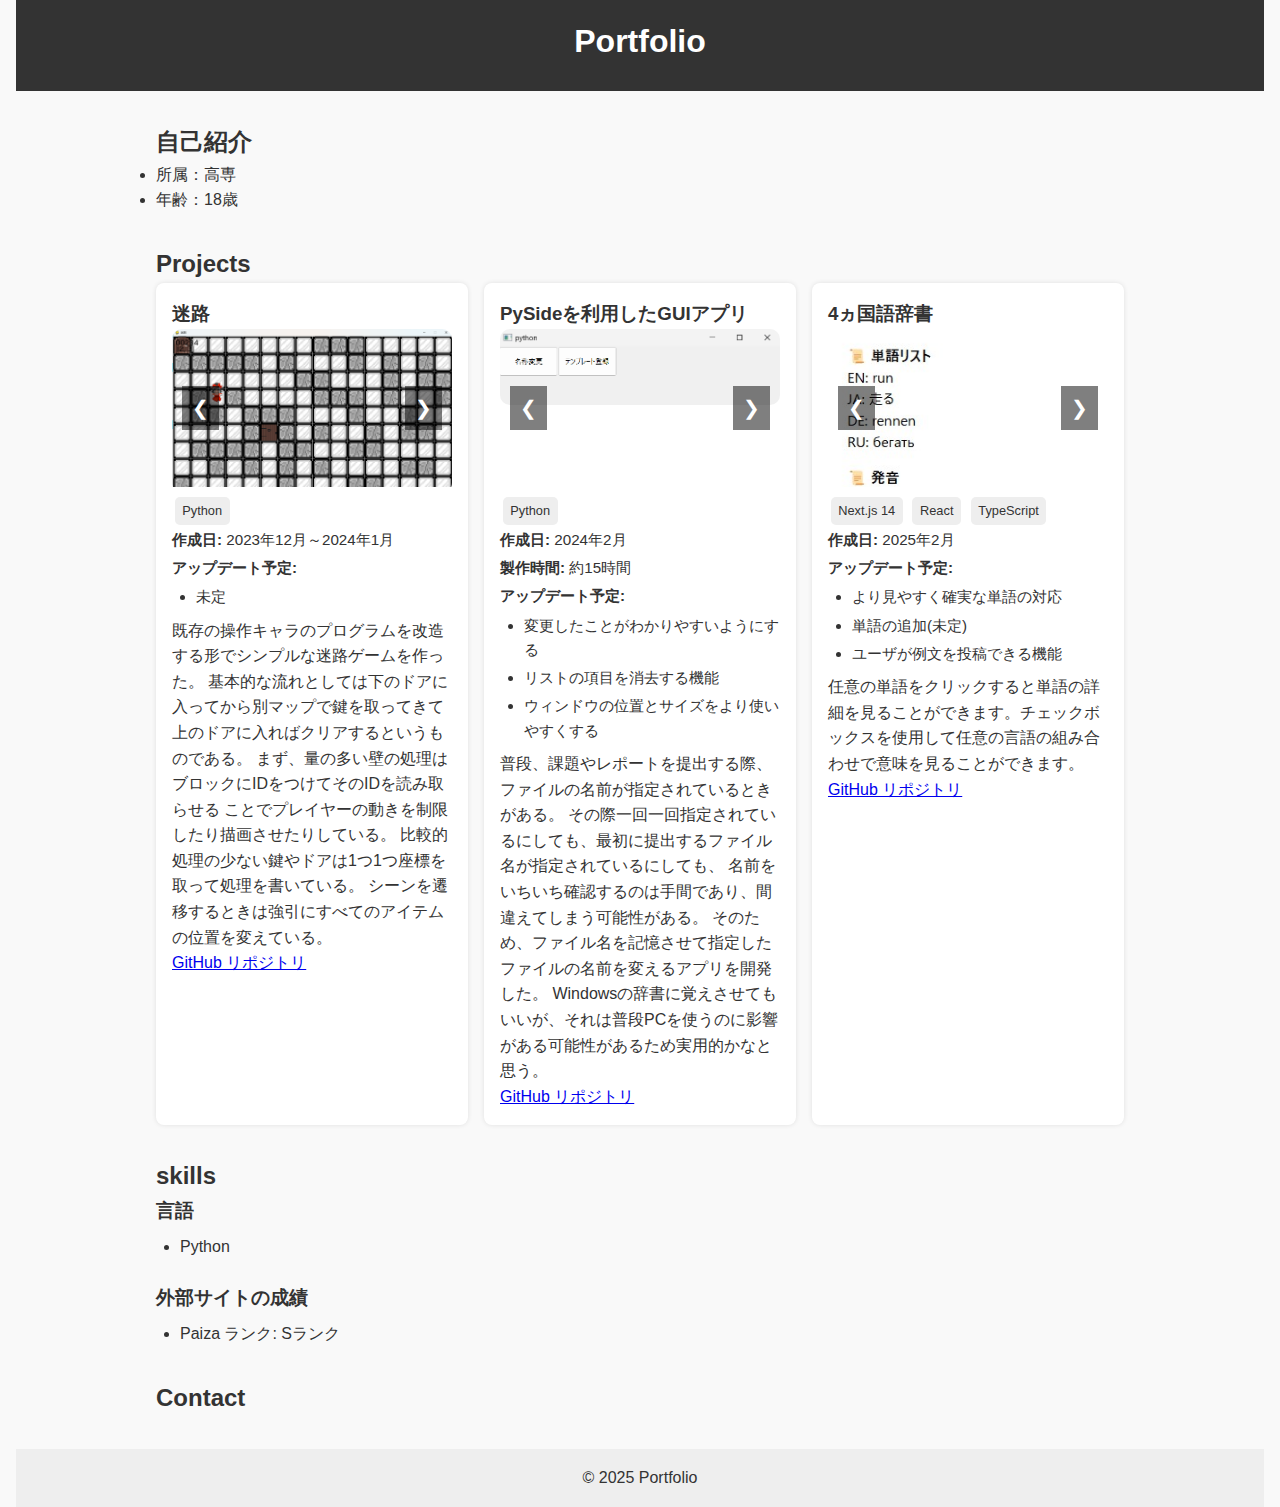
<file: index.html>
<!DOCTYPE html>
<html lang = "ja">
<head>
    <meta charset = "UTF-8"/>
    <meta name="viewport" content="width=device-width, initial-scale=1.0"/>
    <title>Portfolio</title>
    <link rel = "stylesheet" href = "style.css" />
</head>

<script src="script.js"></script>

<body>
    <header>
        <h1>Portfolio</h1>
        <nav>
            <ul>
                <li><a href = "#about"></a></li>
                <li><a href = "#projects"></a></li>
                <li><a href = "contact"></a></li>
            </ul>
        </nav>
    </header>

    <main>
        <section id = "about">
            <h2>自己紹介</h2>
            <p>
                <li>所属：高専</li>
                <li>年齢：18歳</li>
            </p>
        </section>

        <section id = "projects">
            <h2>Projects</h2>
            <div class = "project-list">

                <div class = "project-card">
                    <h3>迷路</h3>
                    <div class = "slider" data-index = "0">
                        <div class = "slides">
                            <img src = "images/Works/labyrinth/mapa.png" alt = "labyrinth 1 Image">
                            <img src = "images/Works/labyrinth/mapb.png" alt = "labyrinth 2 Image">
                            <img src = "images/Works/labyrinth/clear.png" alt = "labyrinth 3 Image">
                        </div>
                    
                    <button class = "prev">&#10094;</button>
                    <button class = "next">&#10095;</button>
                    </div>

                    <ul class = "project-meta">
                        <div class = "programming-language">
                            <span class = "badge">Python</span>
                        </div>
                        <li><strong>作成日:</strong> 2023年12月～2024年1月</li>
                        <li>
                            <strong>アップデート予定:</strong>
                            <ul class = "update-list">
                                <li>未定</li>
                            </ul>
                        </li>
                    </ul>

                    <p>既存の操作キャラのプログラムを改造する形でシンプルな迷路ゲームを作った。
                        基本的な流れとしては下のドアに入ってから別マップで鍵を取ってきて
                        上のドアに入ればクリアするというものである。
                        まず、量の多い壁の処理はブロックにIDをつけてそのIDを読み取らせる
                        ことでプレイヤーの動きを制限したり描画させたりしている。
                        比較的処理の少ない鍵やドアは1つ1つ座標を取って処理を書いている。
                        シーンを遷移するときは強引にすべてのアイテムの位置を変えている。
                    </p>

                    <a href = "https://github.com/ro-dina/hw08?authuser=0" target="_blank">GitHub リポジトリ</a>

                </div>

                <div class = "project-card">
                    <h3>PySideを利用したGUIアプリ</h3>
                    <div class = "slider" data-index = "1">
                        <div class = "slides">
                            <img src = "images/Works/GUI_app/main.png" alt = "GUI_app 1 Image">
                            <img src = "images/Works/GUI_app/add_template.png" alt = "GUI_app 2 Image">
                            <img src = "images/Works/GUI_app/chname.png" alt = "GUI_app 3 Image">
                        </div>

                    <button class = "prev">&#10094;</button>
                    <button class = "next">&#10095;</button>
                    </div>

                    <ul class = "project-meta">
                        <div class = "programming-language">
                            <span class = "badge">Python</span>
                        </div>
                        <li><strong>作成日:</strong> 2024年2月</li>
                        <li><strong>製作時間:</strong> 約15時間</li>
                        <li>
                            <strong>アップデート予定:</strong>
                            <ul class = "update-list">
                                <li>変更したことがわかりやすいようにする</li>
                                <li>リストの項目を消去する機能</li>
                                <li>ウィンドウの位置とサイズをより使いやすくする</li>
                            </ul>
                        </li>
                    </ul>

                    <p>
                        普段、課題やレポートを提出する際、ファイルの名前が指定されているときがある。
                        その際一回一回指定されているにしても、最初に提出するファイル名が指定されているにしても、
                        名前をいちいち確認するのは手間であり、間違えてしまう可能性がある。
                        そのため、ファイル名を記憶させて指定したファイルの名前を変えるアプリを開発した。
                        Windowsの辞書に覚えさせてもいいが、それは普段PCを使うのに影響がある可能性があるため実用的かなと思う。
                    </p>

                    <a href = "https://github.com/ro-dina/pyside.git" target="_blank">GitHub リポジトリ</a>
                </div>

                <div class = "project-card">
                    <h3>4ヵ国語辞書</h3>
                    <div class = "slider" data-index = "2">
                        <div class = "slides">
                            <img src = "images/Works/web_app/word.jpg" alt = "labyrinth 1 Image">
                            <img src = "images/Works/web_app/add.jpg" alt = "labyrinth 2 Image">
                        </div>
                    
                    <button class = "prev">&#10094;</button>
                    <button class = "next">&#10095;</button>
                    </div>

                    <ul class = "project-meta">
                        <div class = "programming-language">
                            <span class = "badge">Next.js 14</span>
                            <span class = "badge">React</span>
                            <span class = "badge">TypeScript</span>
                        </div>
                        <li><strong>作成日:</strong> 2025年2月</li>
                        <li>
                            <strong>アップデート予定:</strong>
                            <ul class = "update-list">
                                <li>より見やすく確実な単語の対応</li>
                                <li>単語の追加(未定)</li>
                                <li>ユーザが例文を投稿できる機能</li>
                            </ul>
                        </li>
                    </ul>

                    <p>
                        任意の単語をクリックすると単語の詳細を見ることができます。チェックボックスを使用して任意の言語の組み合わせで意味を見ることができます。
                    </p>

                    <a href = "https://github.com/ro-dina/word-app.git" target="_blank">GitHub リポジトリ</a>

                </div>

            </div>
        </section>

        <section id = "skills">

            <h2>skills</h2>

            <div class = "skill-list">
                <div class = "skill-group">
                    <h3>言語</h3>
                    <ul>
                        <li>Python</li>
                    </ul>
                </div>

                <div class = "skill-group">
                    <h3>外部サイトの成績</h3>
                    <ul>
                        <li>Paiza ランク: Sランク</a></li>
                    </ul>
                </div>
            </div>
        </section>

        <section id = "contact">
            <h2>Contact</h2>
            <p></p>
        </section>
    </main>

    <footer>
        <p>&copy; 2025 Portfolio</p>
    </footer>
</body>
</html>
</file>
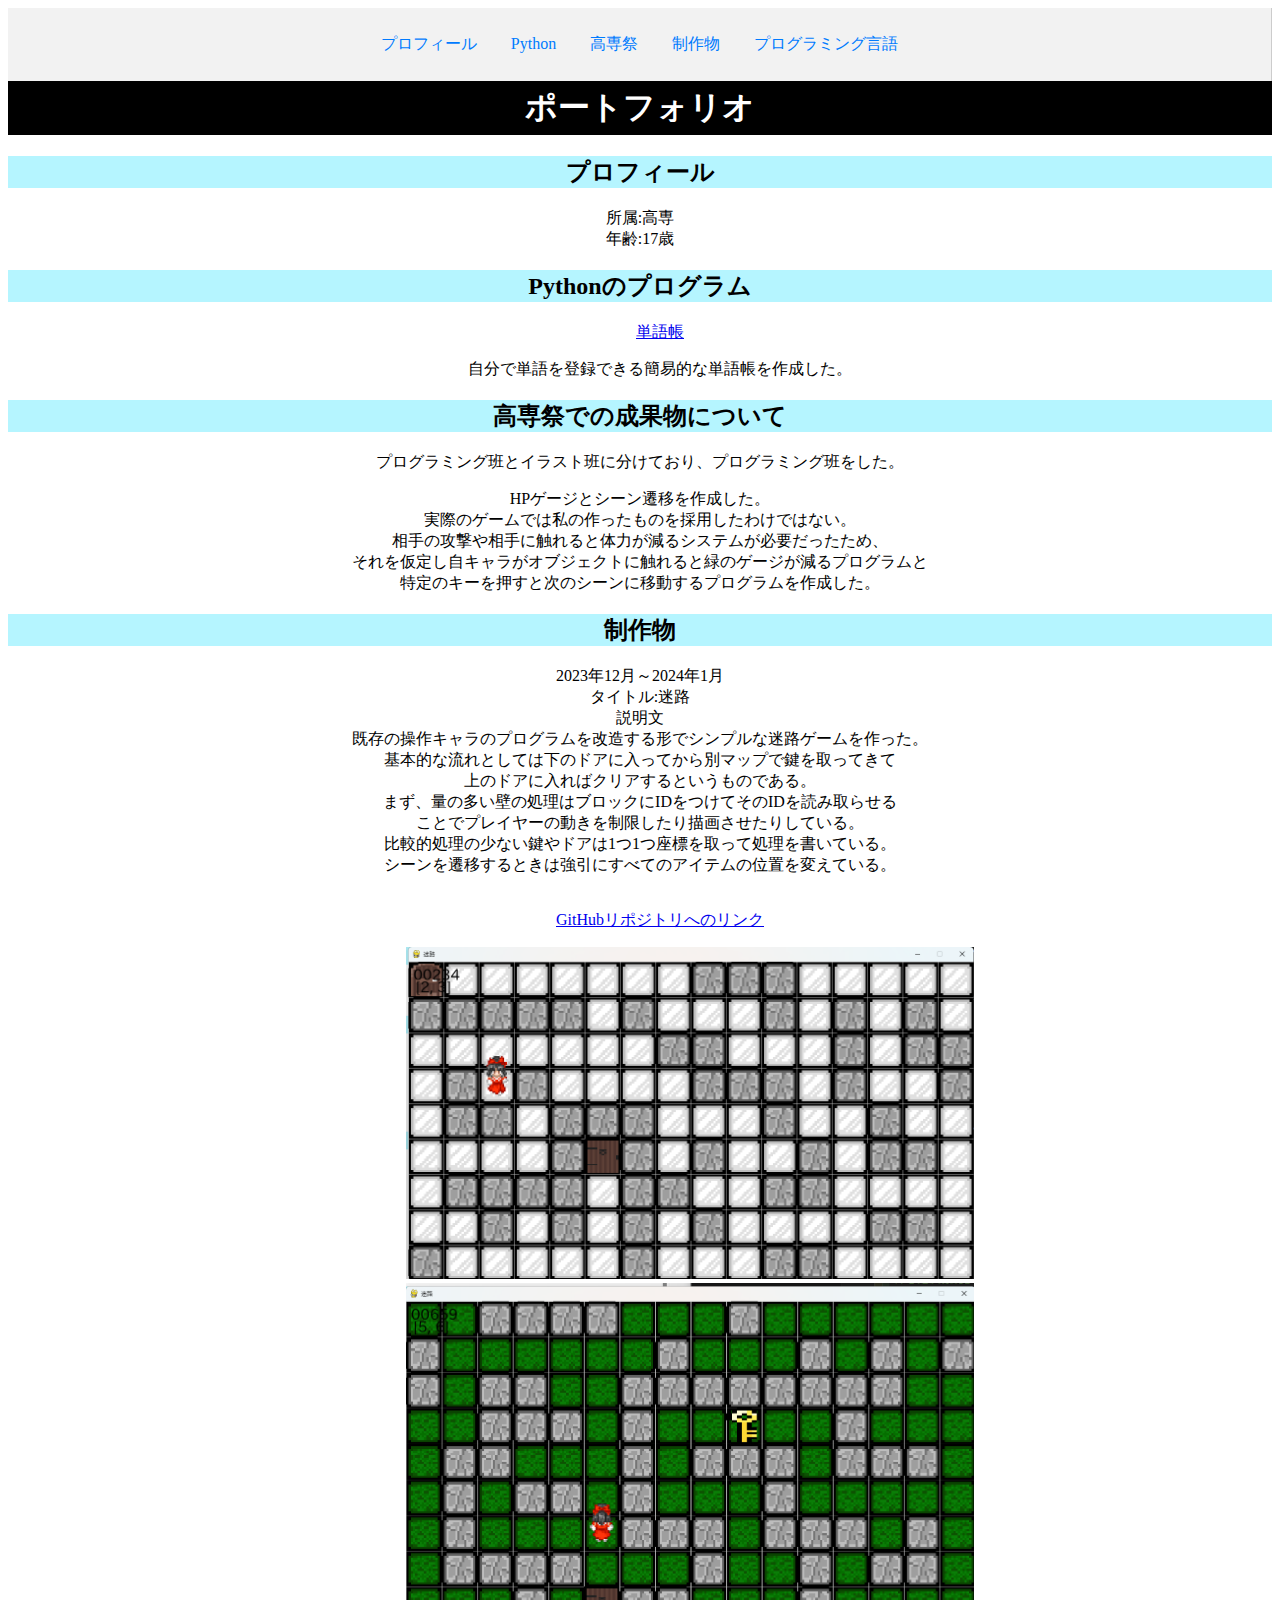
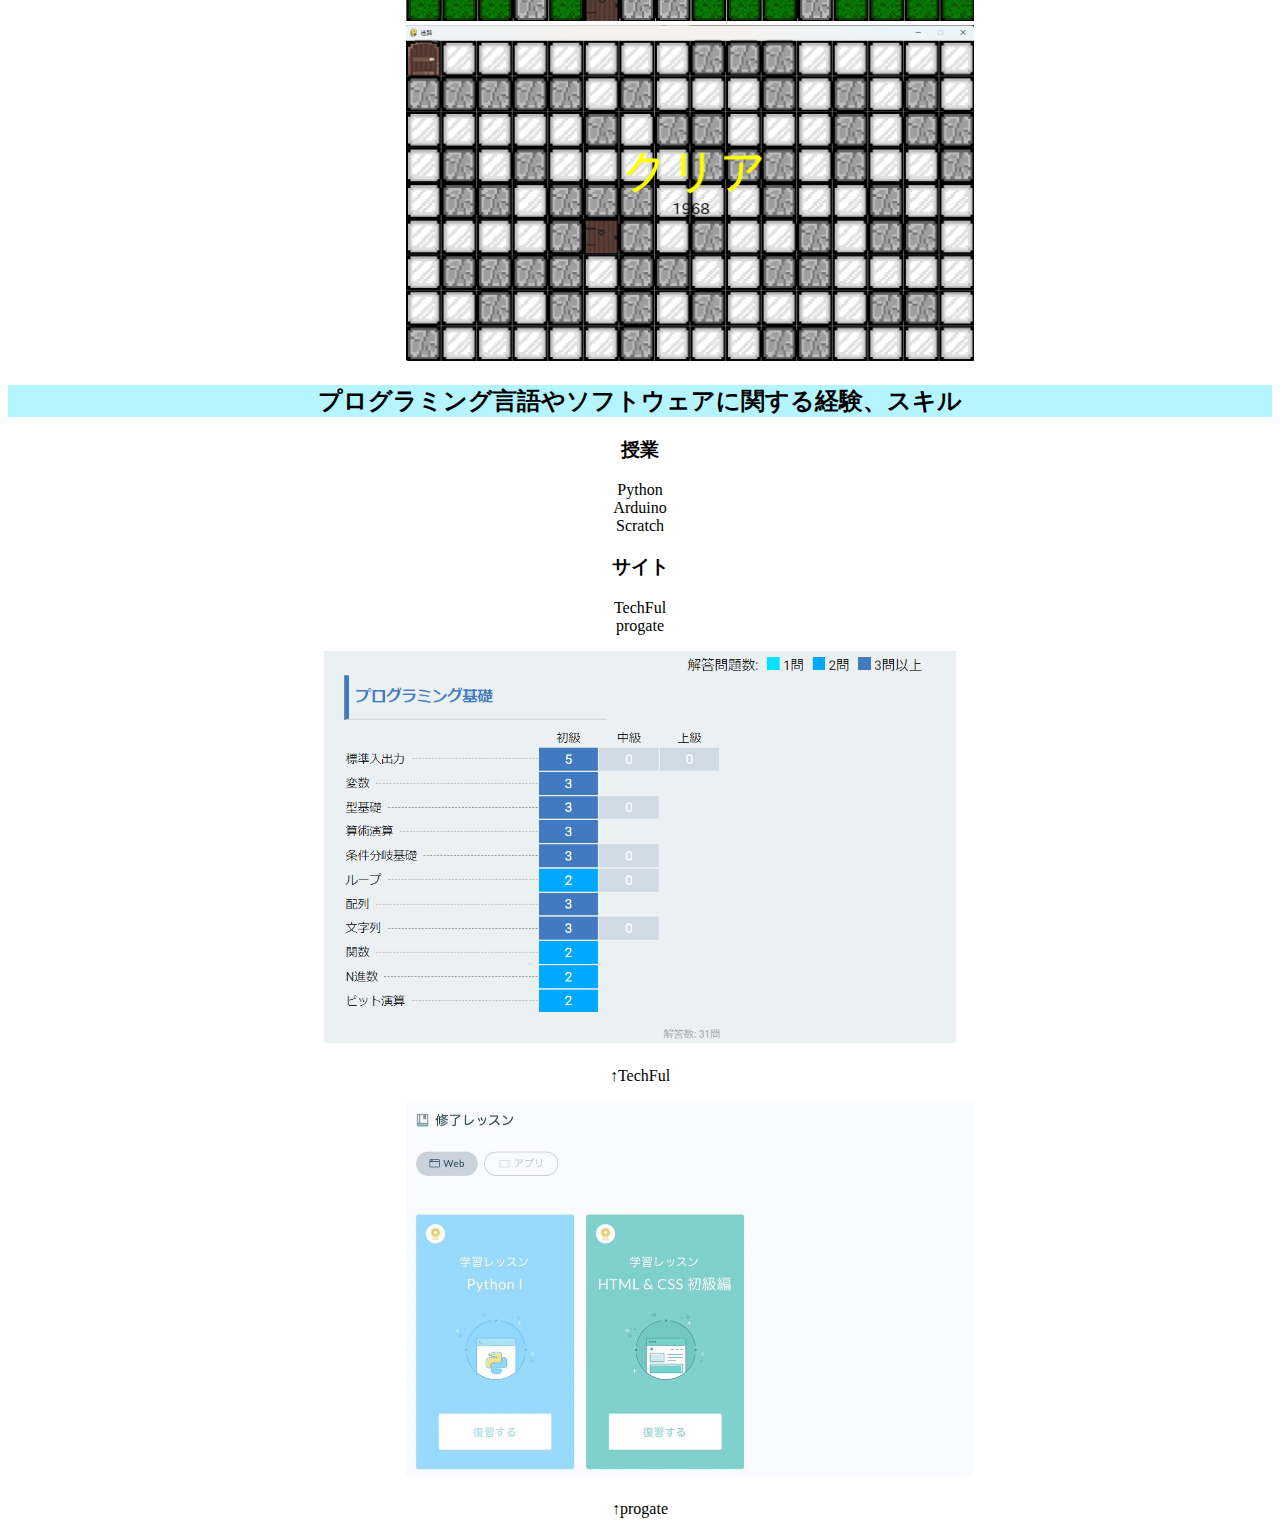
<file: index - コピー.html>
<!DOCTYPE html>
<html>
    <head>
        <meta charset="utf-8">
        <link rel="stylesheet" href="stylesheet.css">
        <title>portfolio</title>
    </head>
    <body>

        <div class="tcontents">
            <ul>
                <li>
                    <a href="#section1" class = "toc">
                        プロフィール
                    </a>

                    <a href="#section2" class = "toc">
                        Python
                    </a>

                    <a href="#section3" class = "toc">
                        高専祭
                    </a>

                    <a href="#section4" class = "toc">
                        制作物
                    </a>

                    <a href="#section5" class = "toc">
                        プログラミング言語
                    </a>
                </li>
            </ul>
        </div>


        <h1 class="port">ポートフォリオ</h1>

        <div id="section1" class="content">
            <h2 class="title1">プロフィール</h2>

            
            <li>所属:高専</li>
            <li>年齢:17歳</li>
            
        </div>

        <div id="section2" class="content">
            <h2 class="title2">Pythonのプログラム</h2>
            <ul>
                <a href="https://github.com/ro-dina/first-commit/blob/main/%E9%95%B7%E6%9C%9F%E8%AA%B2%E9%A1%8C5%E6%94%B9.ipynb">単語帳<br></a>
                <p>自分で単語を登録できる簡易的な単語帳を作成した。</p>
            </ul>
        </div>

        <div id="section3" class="content">

            <h2 class="title3">高専祭での成果物について</h2>
            
            <p>プログラミング班とイラスト班に分けており、プログラミング班をした。</p>
            <p>HPゲージとシーン遷移を作成した。<br>
            実際のゲームでは私の作ったものを採用したわけではない。<br>
            相手の攻撃や相手に触れると体力が減るシステムが必要だったため、<br>
            それを仮定し自キャラがオブジェクトに触れると緑のゲージが減るプログラムと<br>
            特定のキーを押すと次のシーンに移動するプログラムを作成した。
            </p>

        </div>

        <div id="section4" class="content">

            <h2 class="title4">制作物</h2>
            <p>
                2023年12月～2024年1月<br>
                タイトル:迷路<br>
                説明文<br>
                既存の操作キャラのプログラムを改造する形でシンプルな迷路ゲームを作った。<br>
                基本的な流れとしては下のドアに入ってから別マップで鍵を取ってきて<br>
                上のドアに入ればクリアするというものである。<br>
                まず、量の多い壁の処理はブロックにIDをつけてそのIDを読み取らせる<br>
                ことでプレイヤーの動きを制限したり描画させたりしている。<br>
                比較的処理の少ない鍵やドアは1つ1つ座標を取って処理を書いている。<br>
                シーンを遷移するときは強引にすべてのアイテムの位置を変えている。<br>
                <br>
                <ul>
                    <a href="https://github.com/ro-dina/hw08?authuser=0">GitHubリポジトリへのリンク<br></a>
                </ul>

                <p></p>

                <img src="mapa.png"alt="TechFul" width="45%" class = "progateim"><br>
                <img src="mapb.png"alt="TechFul" width="45%" class = "progateim"><br>
                <img src="clear.png"alt="TechFul" width="45%" class = "progateim">
    
            </p>

            </div>

        <div id="section5" class="content">

            <h2 class="title5">プログラミング言語やソフトウェアに関する経験、スキル</h2>

            <h3>授業</h3>

            
            <li>Python</li>
            <li>Arduino</li>
            <li>Scratch</li>
            
            <h3>サイト</h3>
            
            <li>TechFul</li>
            <li>progate</li>
            <p></p>

            <img src="techfull.png"alt="TechFul" width="50%" class = "techim">
            
            <p class="techtx">
                ↑TechFul
            </p>

            <img src="progate.jpg"alt="TechFul" width="45%" class = "progateim">
            



            <p class="progatetx">
                ↑progate
            </p>

        </div>

    </body>
    
</html>
</file>
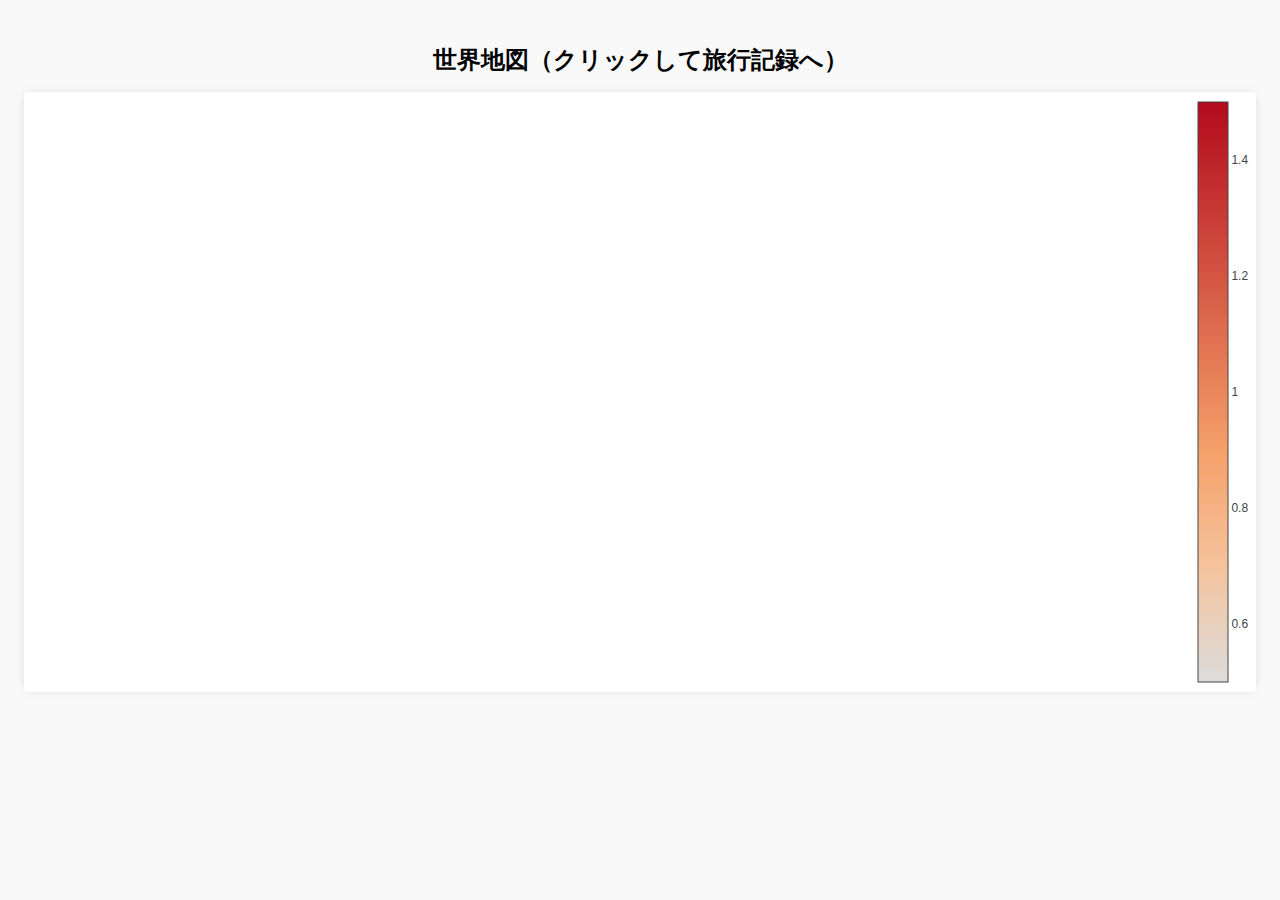
<file: trabel_world_map.html>
<!DOCTYPE html>
<html lang="ja">
<head>
  <meta charset="UTF-8" />
  <title>世界旅行マップ</title>
  <script src="https://cdn.plot.ly/plotly-2.30.0.min.js"></script>


  <script src="js/world-map.js" defer></script>
  <style>
    body {
      font-family: sans-serif;
      padding: 1rem;
      background-color: #f9f9f9;
    }
    #world-map {
      width: 100%;
      height: 600px;
      border-radius: 8px;
      box-shadow: 0 0 10px rgba(0,0,0,0.1);
    }
    h2 {
      margin-bottom: 1rem;
      text-align: center;
    }
  </style>
</head>
<body>

  <h2>世界地図（クリックして旅行記録へ）</h2>
  <div id="world-map"></div>

</body>
</html>
</file>
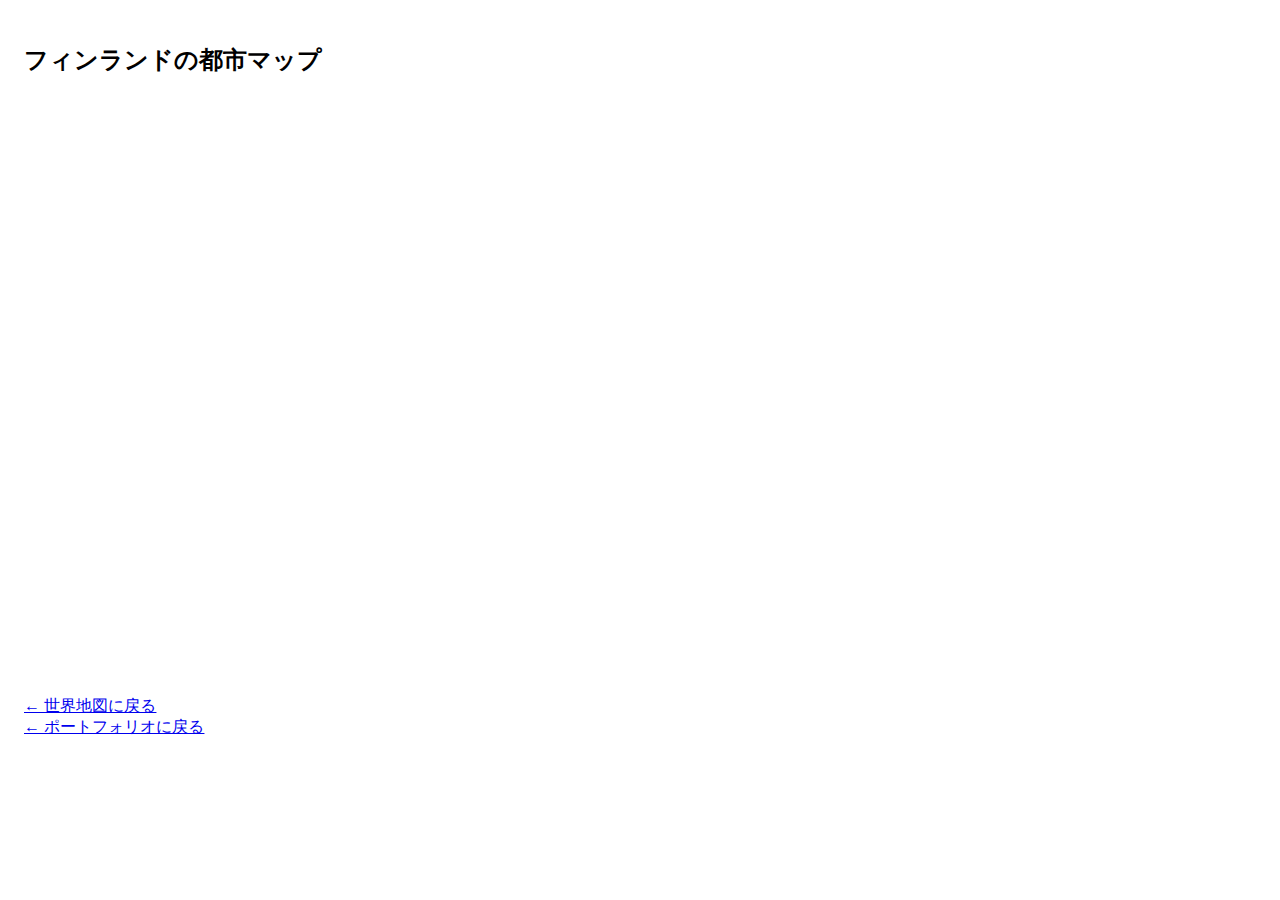
<file: map/finland_map.html>
<!DOCTYPE html>
<html lang="ja">
<head>
  <meta charset="UTF-8" />
  <title>フィンランドの都市マップ</title>
  <script src="https://cdn.plot.ly/plotly-2.30.0.min.js"></script>
  <script src="../js/finland-map.js" defer></script>
  <style>
    body {
      font-family: sans-serif;
      padding: 1rem;
    }
    #finland-map {
      width: 100%;
      height: 600px;
      border-radius: 8px;
    }
  </style>
</head>
<body>
  <h2>フィンランドの都市マップ</h2>
  <div id="finland-map"></div>
</body>
<footer>
    <a href="../trabel_world_map.html">← 世界地図に戻る</a><br>
    <a href="../index.html">← ポートフォリオに戻る</a>
</footer>
</html>
</file>
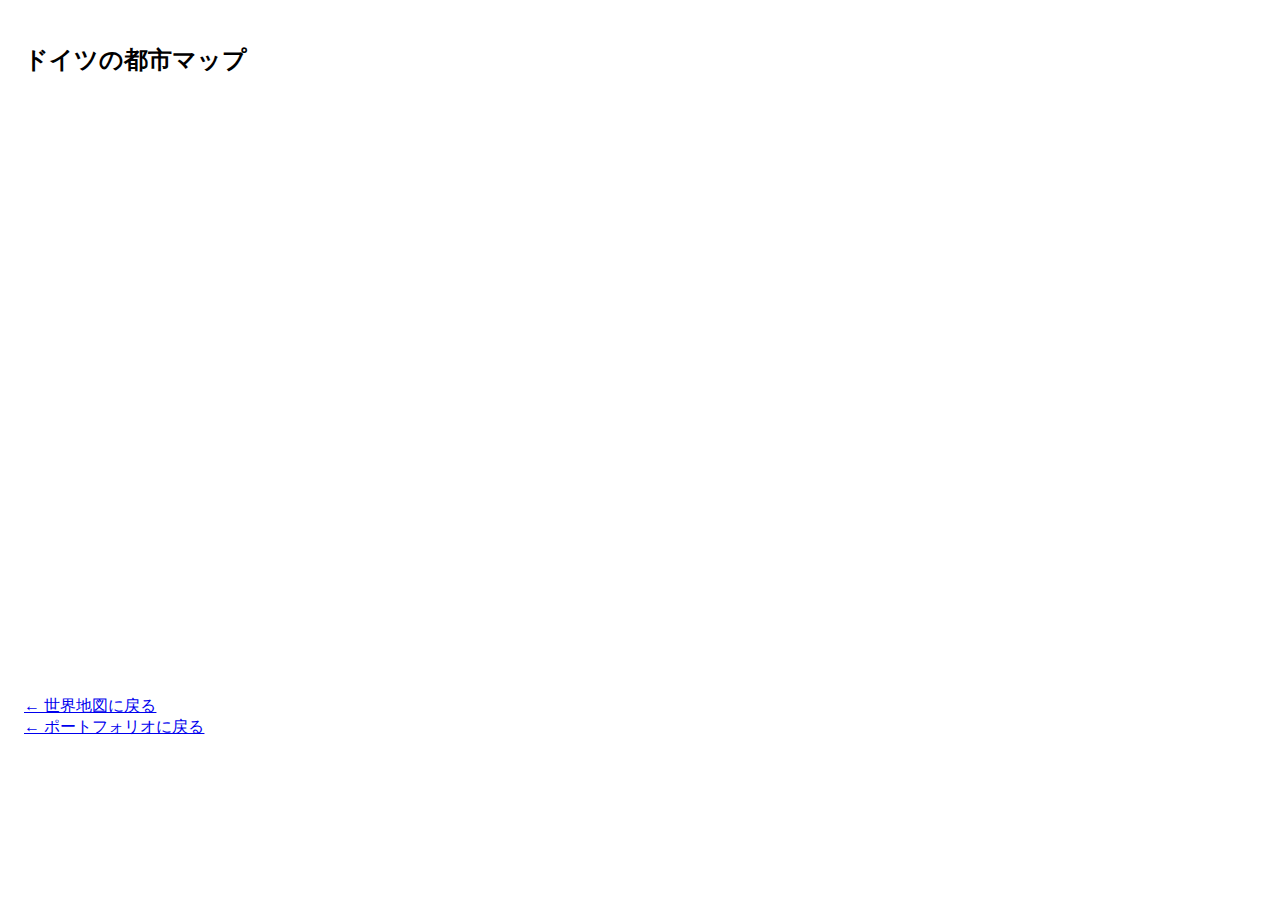
<file: map/germany_map.html>
<!DOCTYPE html>
<html lang="ja">
<head>
  <meta charset="UTF-8" />
  <title>ドイツの都市マップ</title>
  <script src="https://cdn.plot.ly/plotly-2.30.0.min.js"></script>
  <script src="../js/germany-map.js" defer></script>
  <style>
    body {
      font-family: sans-serif;
      padding: 1rem;
    }
    #germany-map {
      width: 100%;
      height: 600px;
      border-radius: 8px;
    }
  </style>
</head>
<body>
  <h2>ドイツの都市マップ</h2>
  <div id="germany-map"></div>
</body>
<footer>
    <a href="../trabel_world_map.html">← 世界地図に戻る</a><br>
    <a href="../index.html">← ポートフォリオに戻る</a>
</footer>
</html>
</file>
<file: style.css>
* {
    box-sizing: border-box;
    margin: 0;
    padding: 0;
}

body {
    font-family: sans-serif;
    line-height: 1.6;
    color: #333;
    padding: 0 1rem;
    background-color: #f9f9f9;
}

header {
    background-color: #333;
    color: #fff;
    padding: 1rem;
    text-align: center;
}

nav ul {
    list-style: none;
    display: flex;
    justify-content: center;
    flex-wrap: wrap;
    gap: 1rem;
    padding-top: 0.5rem;
}

nav a {
    color: #fff;
    text-decoration: none;
}

main {
    max-width: 1000px;
    margin: 2rem auto;
    padding: 0 1rem;
}

section {
    margin-bottom: 2rem;
}

.project-list {
    display: flex;
    flex-direction: column;
    gap: 1rem;
}

.project-card {
    background-color: #fff;
    padding: 1rem;
    border-radius: 8px;
    box-shadow: 0 0 5px rgba(0,0,0,0.1);
}

.project-image {
    width: 100%;
    height: auto;
    border-radius: 8px;
    margin-bottom: 0.5rem;
    object-fit: cover;
    box-shadow: 0 2px 5px rgba(0,0,0,0.1);
}

.project-meta {
    list-style: none;
    padding-left: 0;
    margin: 0.5rem 0;
}

.project-meta li {
    margin-bottom: 0.25rem;
    font-size: 0.95rem;
}

.update-list {
    list-style-type: disc;
    margin-left: 1.5rem;
    margin-top: 0.3rem;
}

footer {
    text-align: center;
    padding: 1rem;
    background-color: #eee;
    margin-top: 2rem;
}

.skill-list{
    display: flex;
    flex-direction: column;
    gap: 1.5rem;
}

.skill-group h3 {
    margin-bottom: 0.5rem;
    color: #333;
}

.skill-group ul {
    list-style: disc;
    padding-left: 1.5rem;
}

.slider{
    position: relative;
    width: 100%;
    max-width: 600px;
    aspect-ratio: 16 / 9;
    margin: auto;
    overflow: hidden;
}

.slides img {
    width: 100%;
    height: 100%;
    object-fit: cover;
    object-position: center;
    display: none;
    border-radius: 10px;
}

.slides img.active{
    display: block;
}

button.prev,
button.next {
    position: absolute;
    top: 50%;
    transform: translateY(-50%);
    background-color: rgba(0,0,0,0.5);
    color: white;
    border: none;
    padding: 10px;
    cursor: pointer;
    font-size: 20px;
    z-index: 10;
}

button.prev{
    left: 10px;
}

button.next{
    right: 10px;
}

.badge {
    display: inline-block;
    background-color: #eee;
    color:#333;
    padding: 0.3em 0.6em;
    margin: 0.2em;
    border-radius: 5px;
    font-size: 0.8rem;
}


@media screen and (min-width: 768px) {
    .project-list {
        flex-direction: row;
    }

    .project-card {
        flex: 1;
    }
}

@media screen and (min-width: 768px) {
    .skills-list {
        flex-direction: row;
    }

    .skill-group {
        flex: 1;
    }
}
</file>
<file: stylesheet.css>
.port{
    margin-top: 0px;
    color:rgb(255, 255, 255);
    background-color: #000000;
    padding-top: 5px;
    padding-bottom: 5px;
    text-align: center;
}

.tcontents{
    transform: scaleY(1);
    top: 0;
    left: 0;
    background-color: #f2f2f2;
    padding: 10px;
    border-right: 1px solid #ccc;
}

.tcontents ul{
    list-style-type: none;
    padding: 0;    
}

.tcontents li{
    margin-bottom: 5px;
}


.toc {
    text-decoration: none;
    color: #007bff;
    margin:15px;
}

.toc:hover { 
    text-decoration: underline;
}

.techim{
    text-align: center;
}

.progateim{
    text-align: center;
    margin-left: 100px;
}

.techtx{
    margin-top: 20px;
}

.progatetx{
    margin-top: 20px;
}

.title1{
    background-color: rgb(181, 245, 255);
}

.title2{
    background-color: rgb(181, 245, 255);
}

.title3{
    background-color: rgb(181, 245, 255);
}

.title4{
    background-color: rgb(181, 245, 255);
}

.title5{
    background-color: rgb(181, 245, 255);
}

body{
    text-align: center;
}
</file>
